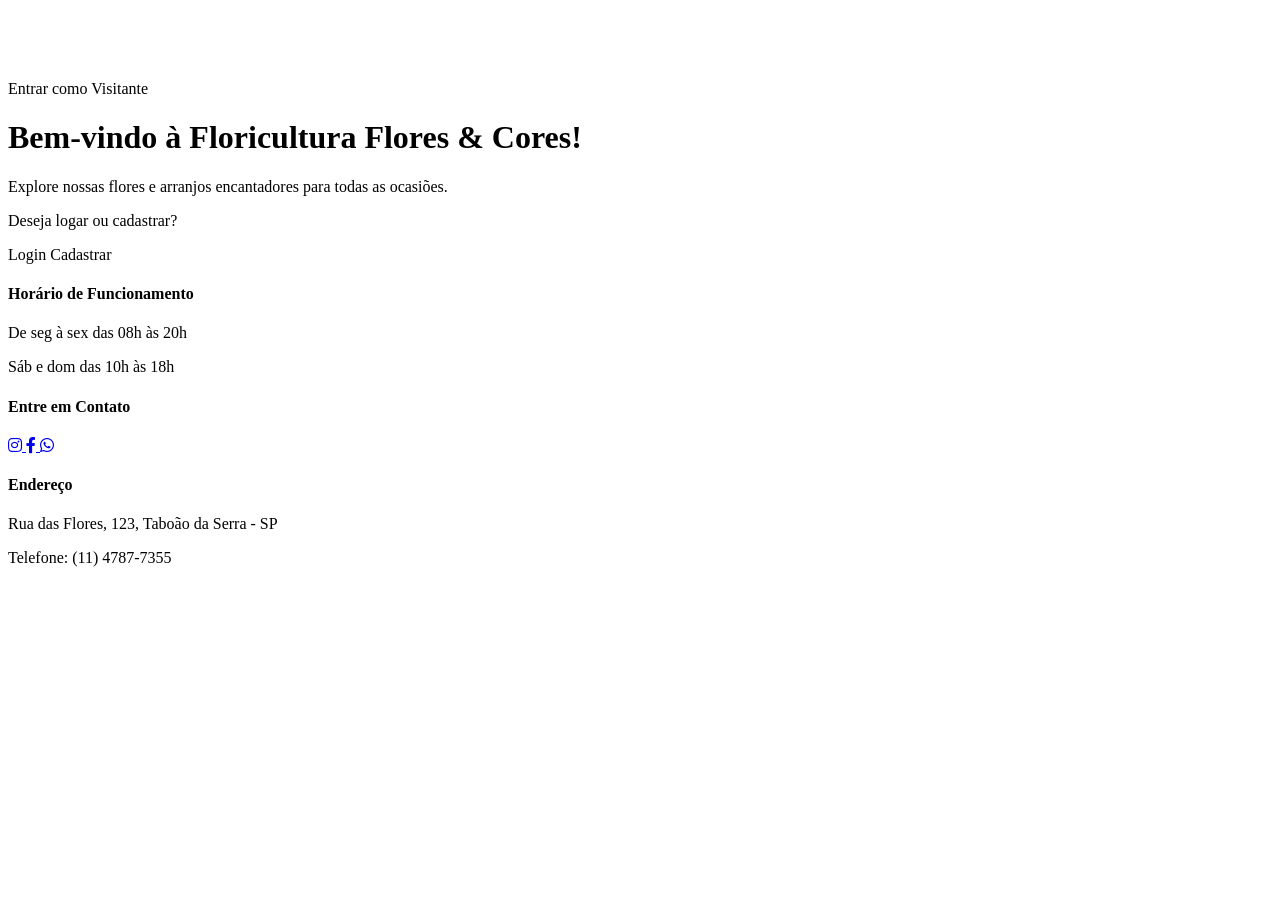
<file: src/main/resources/templates/index.html>
<!DOCTYPE html>
<html lang="pt-BR" xmlns:th="http://www.thymeleaf.org">
<head>
    <meta charset="UTF-8">
    <meta name="viewport" content="width=device-width, initial-scale=1.0">
    <title>Bem-vindo à Floricultura Flores & Cores</title>
    <link href="https://cdnjs.cloudflare.com/ajax/libs/font-awesome/5.15.4/css/all.min.css" rel="stylesheet">
    <link href="https://fonts.googleapis.com/css2?family=Poppins:wght@400;600&display=swap" rel="stylesheet">
    <link rel="stylesheet" th:href="@{estilo.css}">
</head>
<body>

<header>
    <h1><a th:href="@{/}" style="text-decoration: none; color: white;">Floricultura Flores & Cores</a></h1>
    <nav class="nav-login">
        <a th:href="@{/visitante}">Entrar como Visitante</a>
    </nav>
</header>

<div class="welcome-container">
    <h1>Bem-vindo à Floricultura Flores & Cores!</h1>
    <p>Explore nossas flores e arranjos encantadores para todas as ocasiões.</p>

    <div class="question-box">
        <p>Deseja logar ou cadastrar?</p>
        <a th:href="@{/login}">Login</a>
        <a th:href="@{/usuarios/novo}">Cadastrar</a>
    </div>
</div>

<footer>
    <div class="footer-container">
        <div class="footer-section">
            <h4>Horário de Funcionamento</h4>
            <p>De seg à sex das 08h às 20h</p>
            <p>Sáb e dom das 10h às 18h</p>
        </div>
        <div class="footer-section">
            <h4>Entre em Contato</h4>
            <a href="https://www.instagram.com" target="_blank" aria-label="Instagram">
                <i class="fab fa-instagram"></i>
            </a>
            <a href="https://www.facebook.com" target="_blank" aria-label="Facebook">
                <i class="fab fa-facebook-f"></i>
            </a>
            <a href="https://wa.me/559999999999" target="_blank" aria-label="WhatsApp">
                <i class="fab fa-whatsapp"></i>
            </a>
        </div>
        <div class="footer-section">
            <h4>Endereço</h4>
            <p>Rua das Flores, 123, Taboão da Serra - SP</p>
            <p>Telefone: (11) 4787-7355</p>
        </div>
    </div>
</footer>

</body>
</html>
</file>
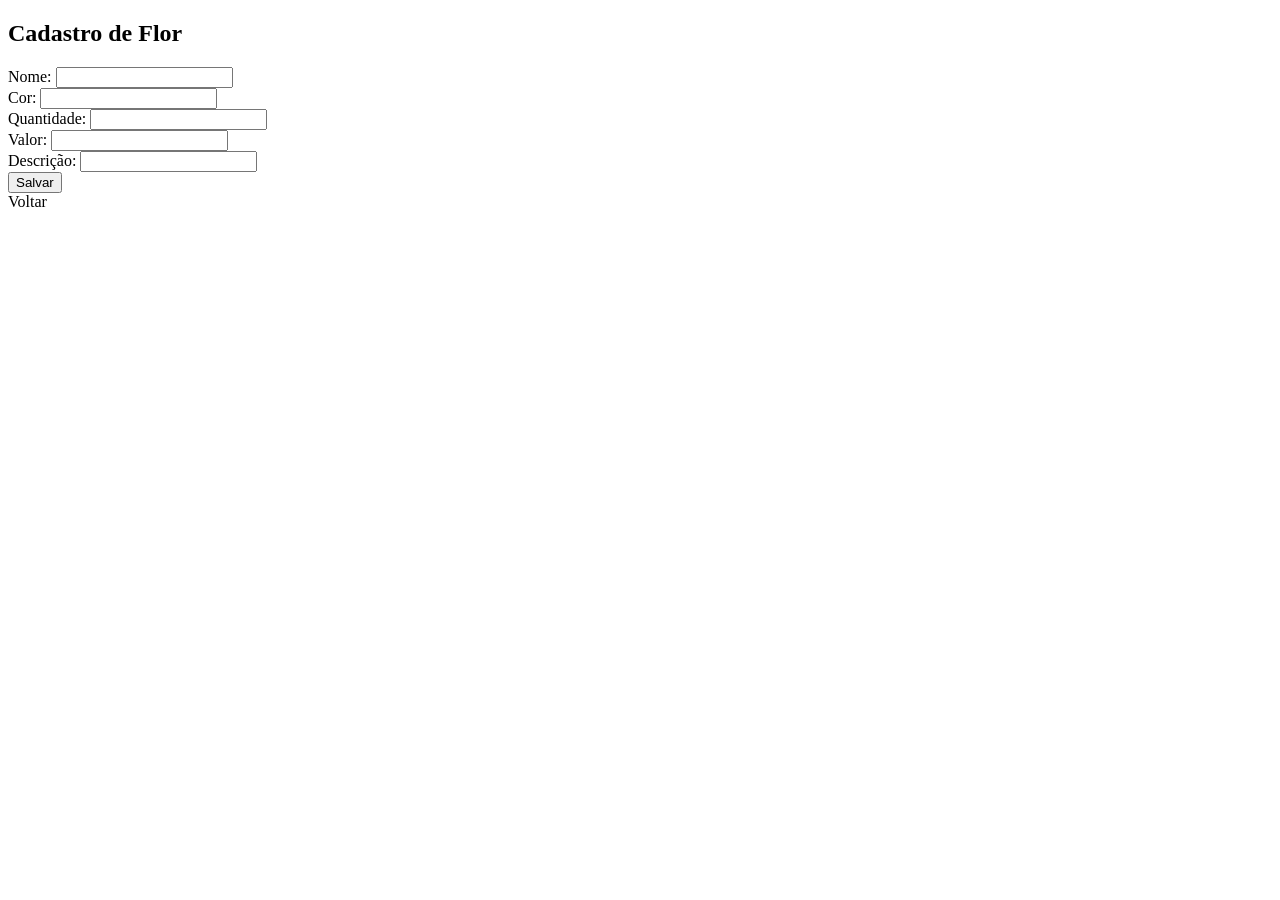
<file: src/main/resources/templates/flor-form.html>
<!DOCTYPE html>
<html xmlns:th="http://www.thymeleaf.org">
<head>
    <title>Cadastro de Flor</title>
</head>
<body>
<h2>Cadastro de Flor</h2>
<form th:action="@{/flores/salvar}" th:object="${flor}" method="post">
    <input type="hidden" th:field="*{id}" />
    Nome: <input th:field="*{nome}" /><br/>
    Cor: <input th:field="*{cor}" /><br/>
    Quantidade: <input th:field="*{quantidade}" type="number"/><br/>
    Valor: <input th:field="*{valor}" type="number" step="0.01"/><br/>
    Descrição: <input th:field="*{descricao}" /><br/>
    <button type="submit">Salvar</button>
</form>
<a th:href="@{/flores}">Voltar</a>
</body>
</html>
</file>
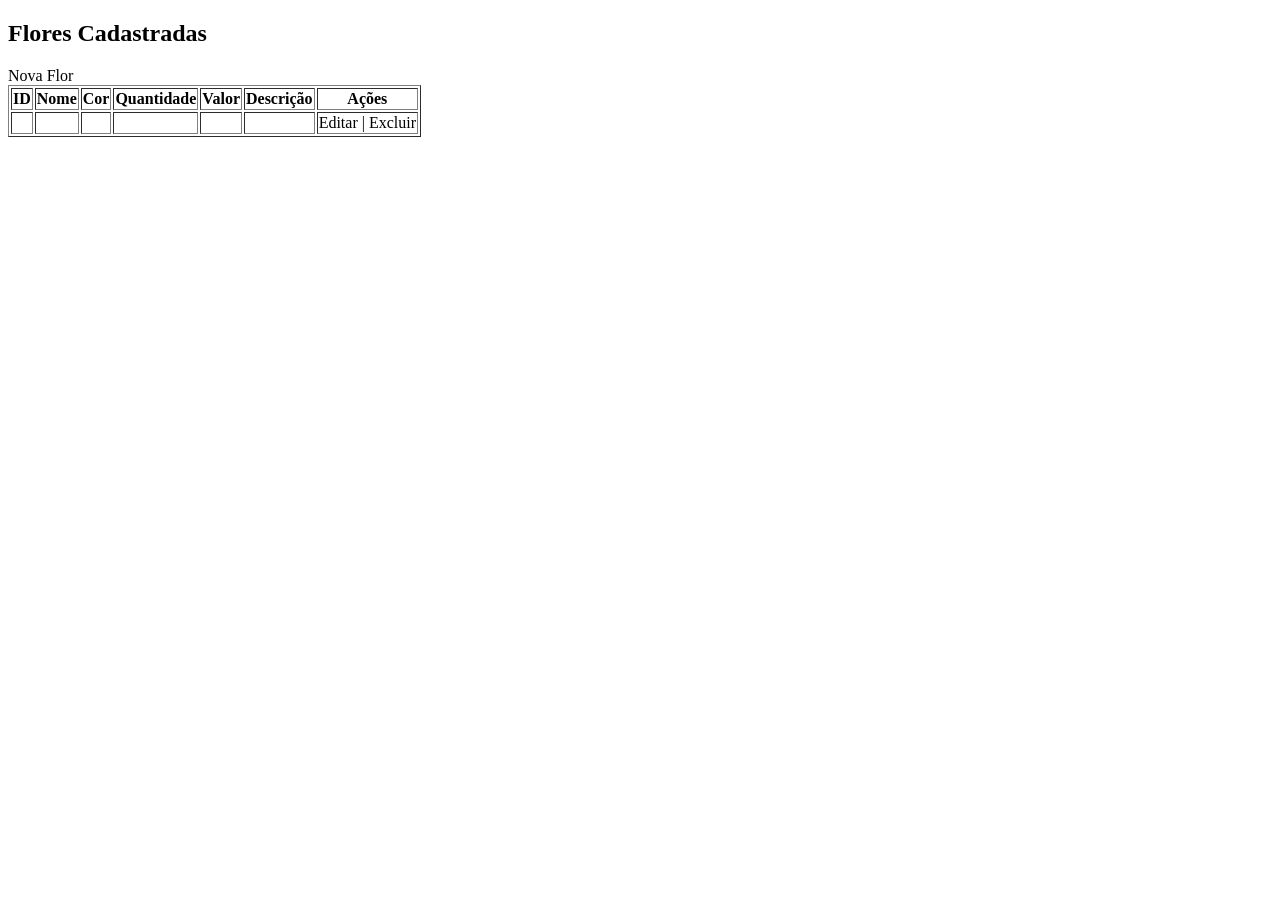
<file: src/main/resources/templates/flor-list.html>
<!DOCTYPE html>
<html xmlns:th="http://www.thymeleaf.org">
<head>
    <title>Flores</title>
</head>
<body>
<h2>Flores Cadastradas</h2>
<a th:href="@{/flores/novo}">Nova Flor</a>
<table border="1">
    <tr>
        <th>ID</th>
        <th>Nome</th>
        <th>Cor</th>
        <th>Quantidade</th>
        <th>Valor</th>
        <th>Descrição</th>
        <th>Ações</th>
    </tr>
    <tr th:each="flor : ${flores}">
        <td th:text="${flor.id}"></td>
        <td th:text="${flor.nome}"></td>
        <td th:text="${flor.cor}"></td>
        <td th:text="${flor.quantidade}"></td>
        <td th:text="${flor.valor}"></td>
        <td th:text="${flor.descricao}"></td>
        <td>
            <a th:href="@{'/flores/editar/' + ${flor.id}}">Editar</a> |
            <a th:href="@{'/flores/excluir/' + ${flor.id}}">Excluir</a>
        </td>
    </tr>
</table>
</body>
</html>
</file>
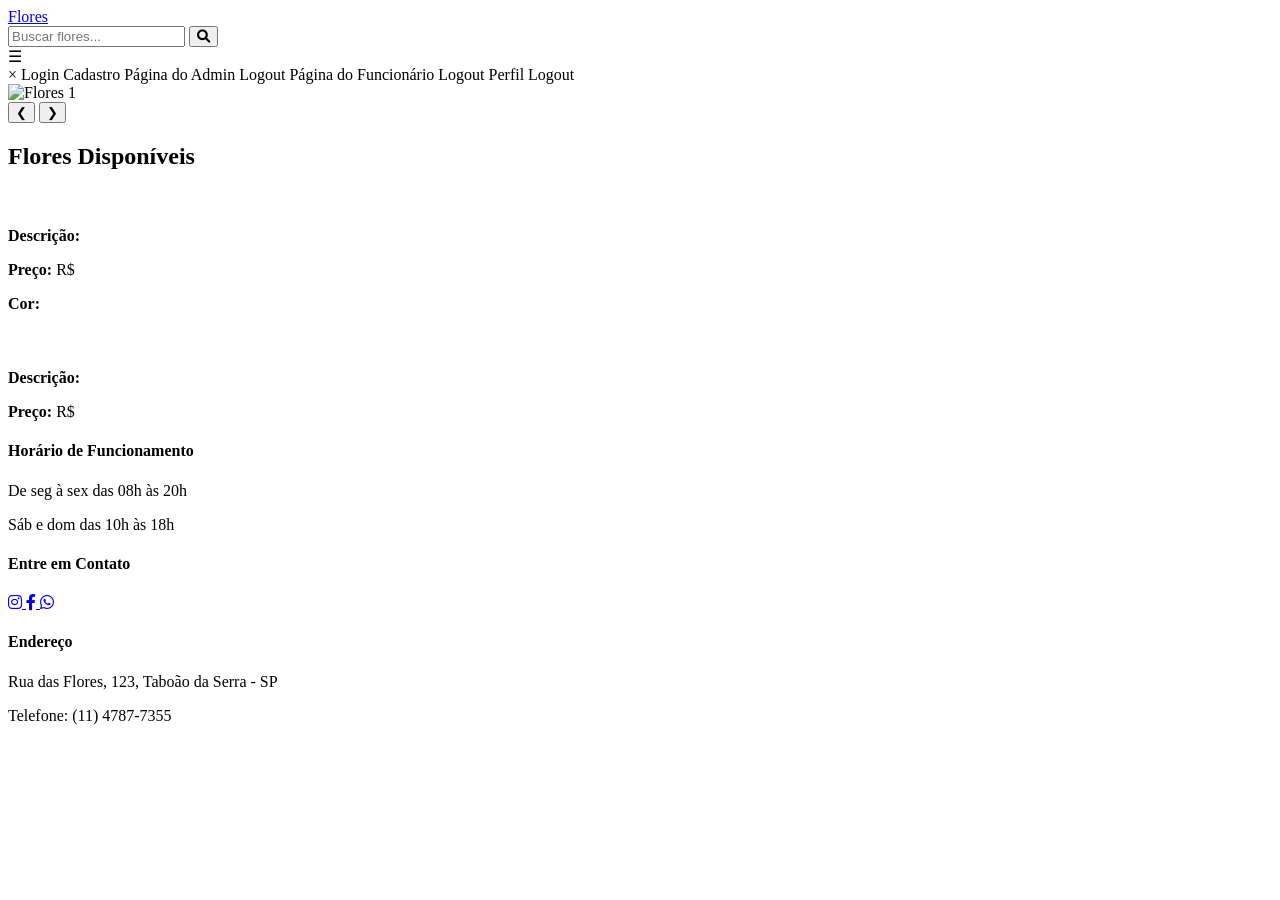
<file: src/main/resources/templates/inicio.html>
<!DOCTYPE html>
<html lang="pt-BR" xmlns:th="http://www.thymeleaf.org">
<head>
    <meta charset="UTF-8">
    <meta name="viewport" content="width=device-width, initial-scale=1.0">
    <title>Floricultura Flores & Cores</title>
    <link rel="stylesheet" href="https://cdnjs.cloudflare.com/ajax/libs/font-awesome/6.0.0-beta3/css/all.min.css">
    <link href="https://fonts.googleapis.com/css2?family=Poppins:wght@400;600&display=swap" rel="stylesheet">
    <link th:href="@{/estilo.css}" rel="stylesheet">

</head>
<body class="pagina-flores">

<header>
    <nav class="nav-central">
        <a href="#flores" class="link-flores">Flores</a>
        <th:block th:each="categoria : ${categorias}">
            <a th:href="'#' + ${categoria.nome}" th:text="${categoria.nome}"></a>
        </th:block>

        <form th:action="@{/buscarProdutos}" method="get" class="form-busca">
            <input type="text" name="q" placeholder="Buscar flores..." class="campo-busca">
            <button type="submit" class="btn-buscar2">
                <i class="fa fa-search"></i>
            </button>
        </form>

        <div class="menu-icon" id="menuIcon">&#9776;</div>
    </nav>
</header>

<!-- Menu Modal -->
<div id="menuModal" class="menu-modal">
    <div class="menu-content">
        <span id="closeMenu" class="close-menu">&times;</span>

        <th:block th:if="${usuario == null}">
            <a th:href="@{/login}">Login</a>
            <a th:href="@{/usuarios/novo}">Cadastro</a>
        </th:block>

        <th:block th:if="${usuario != null}">
            <th:block th:switch="${tipoUsuario}">
                <a th:case="'master'" th:href="@{/funcionario/listar}">Página do Admin</a>
                <a th:case="'master'" th:href="@{/logout}">Logout</a>

                <a th:case="'funcionario'" th:href="@{/paginaFuncionario}">Página do Funcionário</a>
                <a th:case="'funcionario'" th:href="@{/logout}">Logout</a>

                <a th:case="*"> <!-- outro caso: usuário comum -->
                    <a th:href="@{/perfil}">Perfil</a>
                    <a th:href="@{/logout}">Logout</a>
                </a>
            </th:block>
        </th:block>
    </div>
</div>

<div class="espacamento">
    <div class="carrossel2">
        <div class="imagens">
            <img th:src="@{/img/banner.png}" alt="Flores 1" style="display: block;">
            <img th:src="@{/img/img.png}" alt="Flores 2">
            <img th:src="@{/img/img_2.png}" alt="Flores 3">
        </div>
        <button class="botaoesq" id="prevBtn">&#10094;</button>
        <button class="botaodir" id="nextBtn">&#10095;</button>
    </div>
</div>

<section id="flores" class="flores-venda">
    <h2>Flores Disponíveis</h2>
    <br>
    <div class="grid-flores">
        <th:block th:each="flor : ${flores}">
            <div class="flor-card">
                <div class="flor-detalhes">
                    <h3 class="flor-titulo" th:text="${flor.nome}"></h3>
                    <p><strong>Descrição:</strong> <span th:text="${flor.descricao}"></span></p>
                    <p><strong>Preço:</strong> R$ <span th:text="${flor.valor}"></span></p>
                    <p><strong>Cor:</strong> <span th:text="${flor.cor}"></span></p>
                </div>
            </div>
        </th:block>
    </div>
</section>

<th:block th:each="categoria : ${categorias}">
    <section th:id="${categoria.nome}" class="flores-venda">
        <h2 th:text="${categoria.nome} + ' Disponíveis'"></h2>
        <br>
        <div class="grid-flores">
            <th:block th:each="produto : ${produtosPorCategoria[categoria.id]}">
                <div class="flor-card">
                    <div class="flor-detalhes">
                        <h3 class="flor-titulo" th:text="${produto.nome}"></h3>
                        <p><strong>Descrição:</strong> <span th:text="${produto.descricao}"></span></p>
                        <p><strong>Preço:</strong> R$ <span th:text="${produto.valor}"></span></p>
                    </div>
                </div>
            </th:block>
        </div>
    </section>
</th:block>

<footer>
    <div class="footer-container">

        <div class="footer-section">
            <h4>Horário de Funcionamento</h4>
            <p>De seg à sex das 08h às 20h</p>
            <p>Sáb e dom das 10h às 18h</p>
        </div>
        <div class="footer-section">
            <h4>Entre em Contato</h4>
            <a href="https://www.instagram.com" target="_blank" aria-label="Instagram">
                <i class="fab fa-instagram"></i>
            </a>
            <a href="https://www.facebook.com" target="_blank" aria-label="Facebook">
                <i class="fab fa-facebook-f"></i>
            </a>
            <a href="https://wa.me/559999999999" target="_blank" aria-label="WhatsApp">
                <i class="fab fa-whatsapp"></i>
            </a>
        </div>
        <div class="footer-section">
            <h4>Endereço</h4>
            <p>Rua das Flores, 123, Taboão da Serra - SP</p>
            <p>Telefone: (11) 4787-7355</p>
        </div>
    </div>
</footer>

<script>
    // Carrossel
    let index = 0;
    const imagens = document.querySelectorAll('.imagens img');

    function showImage() {
        imagens.forEach((img, i) => {
            img.style.display = (i === index) ? 'block' : 'none';
        });
    }

    document.getElementById('nextBtn').addEventListener('click', () => {
        index = (index + 1) % imagens.length;
        showImage();
    });

    document.getElementById('prevBtn').addEventListener('click', () => {
        index = (index - 1 + imagens.length) % imagens.length;
        showImage();
    });

    setInterval(() => {
        index = (index + 1) % imagens.length;
        showImage();
    }, 6000);

    showImage();

    // Modal do Menu
    const menuIcon = document.getElementById('menuIcon');
    const menuModal = document.getElementById('menuModal');
    const closeMenu = document.getElementById('closeMenu');

    menuIcon.onclick = () => { menuModal.style.display = "block"; }
    closeMenu.onclick = () => { menuModal.style.display = "none"; }
    window.onclick = (event) => {
        if (event.target === menuModal) menuModal.style.display = "none";
    }
</script>

</body>
</html>
</file>
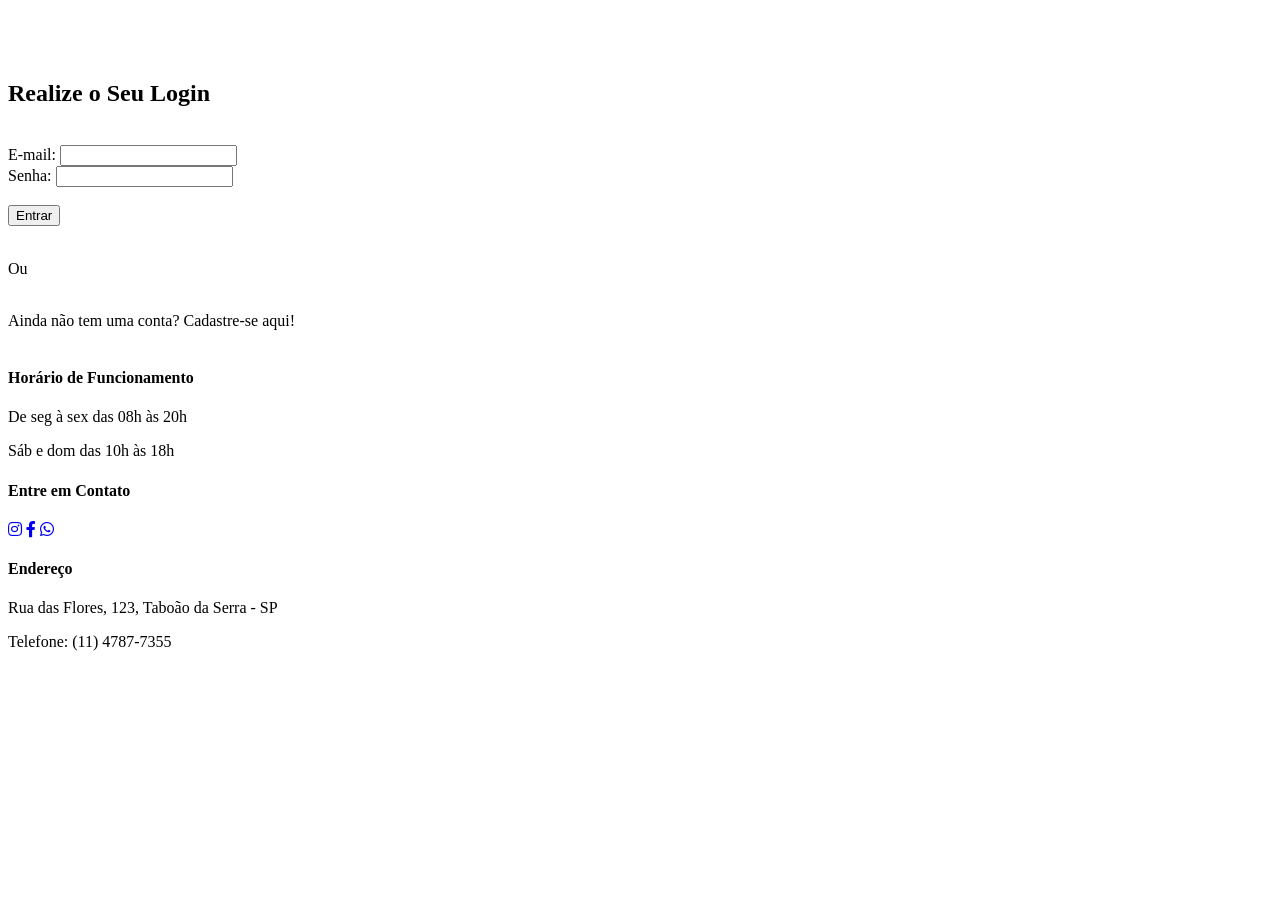
<file: src/main/resources/templates/login.html>
<!DOCTYPE html>
<html lang="pt-BR" xmlns:th="http://www.thymeleaf.org">
<head>
    <meta charset="UTF-8">
    <meta name="viewport" content="width=device-width, initial-scale=1.0">
    <title>Login - Floricultura Flores & Cores</title>
    <link href="https://fonts.googleapis.com/css2?family=Poppins:wght@400;600&display=swap" rel="stylesheet">
    <link href="https://cdnjs.cloudflare.com/ajax/libs/font-awesome/5.15.4/css/all.min.css" rel="stylesheet">
    <link rel="stylesheet" th:href="@{/estilo.css}">
    <style>
        .modal-sucesso {
            display: none;
            position: fixed;
            z-index: 999;
            left: 0; top: 0;
            width: 100%; height: 100%;
            background-color: rgba(0, 0, 0, 0.4);
            justify-content: center;
            align-items: center;
            font-family: 'Poppins', sans-serif;
        }

        .modal-conteudo {
            background-color: #fff;
            padding: 30px;
            border-radius: 12px;
            text-align: center;
            box-shadow: 0 4px 10px rgba(0,0,0,0.3);
            max-width: 350px;
        }

        .modal-conteudo h2 {
            color: #4CAF50;
            margin-bottom: 15px;
        }

        .modal-conteudo button {
            background-color: #4CAF50;
            border: none;
            color: white;
            padding: 10px 20px;
            border-radius: 8px;
            cursor: pointer;
            font-weight: 600;
        }

        .modal-conteudo button:hover {
            background-color: #45a049;
        }
    </style>
</head>
<body>

<header>
    <h1><a th:href="@{/}" style="text-decoration: none; color: white;">Floricultura Flores & Cores</a></h1>
</header>

<div class="container-login">
    <h2>Realize o Seu Login</h2>
    <br>
    <form th:action="@{/login}" method="POST">
        <div class="campo">
            <label for="email">E-mail:</label>
            <input type="email" id="email" name="email" required>
        </div>
        <div class="campo">
            <label for="senha">Senha:</label>
            <input type="password" id="senha" name="senha" required>
        </div>
        <br>
        <button type="submit">Entrar</button>
    </form>
    <br>
    <p>Ou</p>
    <br>
    <label><a th:href="@{/usuarios/novo}" class="link">Ainda não tem uma conta? Cadastre-se aqui!</a></label>
    <br><br>
    <p style="color: red;" th:if="${erro}" th:text="${erro}"></p>
</div>

<div class="modal-sucesso" id="modalSucesso" th:if="${sucesso}">
    <div class="modal-conteudo">
        <h2>Cadastrado com sucesso!</h2>
        <button onclick="window.location.href='/login'">OK</button>
    </div>
</div>

<script th:inline="javascript">
    /*<![CDATA[*/
        const sucesso = /*[[${sucesso}]]*/ false;
        if(sucesso){
            document.getElementById("modalSucesso").style.display = "flex";
        }
    /*]]>*/
</script>

<footer>
    <div class="footer-container">
        <div class="footer-section">
            <h4>Horário de Funcionamento</h4>
            <p>De seg à sex das 08h às 20h</p>
            <p>Sáb e dom das 10h às 18h</p>
        </div>
        <div class="footer-section">
            <h4>Entre em Contato</h4>
            <a href="https://www.instagram.com" target="_blank" aria-label="Instagram"><i class="fab fa-instagram"></i></a>
            <a href="https://www.facebook.com" target="_blank" aria-label="Facebook"><i class="fab fa-facebook-f"></i></a>
            <a href="https://wa.me/559999999999" target="_blank" aria-label="WhatsApp"><i class="fab fa-whatsapp"></i></a>
        </div>
        <div class="footer-section">
            <h4>Endereço</h4>
            <p>Rua das Flores, 123, Taboão da Serra - SP</p>
            <p>Telefone: (11) 4787-7355</p>
        </div>
    </div>
</footer>

</body>
</html>
</file>
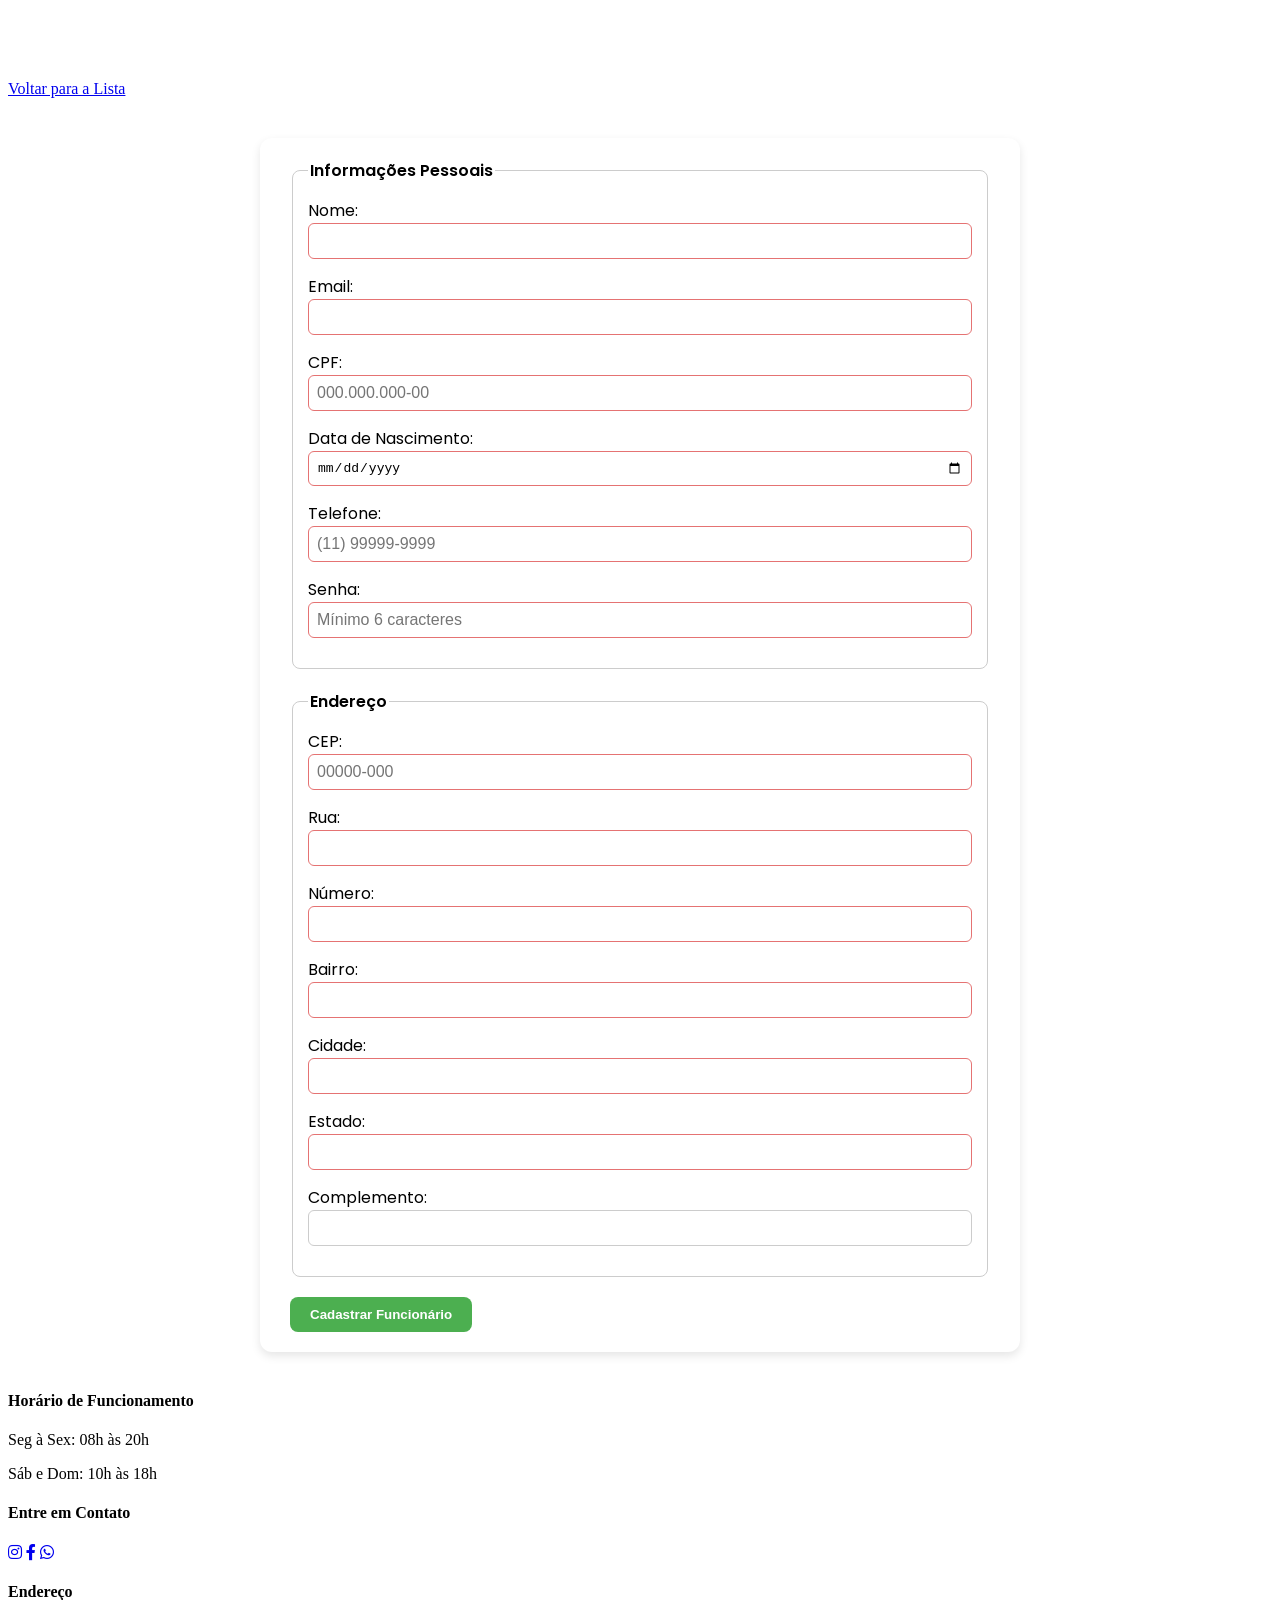
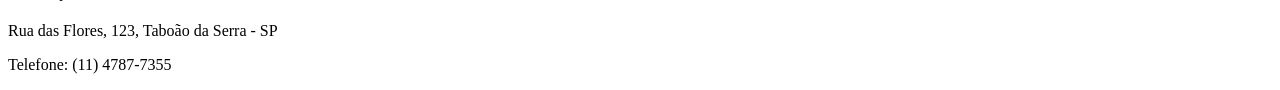
<file: src/main/resources/templates/admin/cadastrarFuncionario.html>
<!DOCTYPE html>
<html lang="pt-BR" xmlns:th="http://www.thymeleaf.org">
<head>
    <meta charset="UTF-8">
    <meta name="viewport" content="width=device-width, initial-scale=1.0">
    <title>Cadastro de Funcionário</title>
    <link href="https://cdnjs.cloudflare.com/ajax/libs/font-awesome/5.15.4/css/all.min.css" rel="stylesheet">
    <link href="https://fonts.googleapis.com/css2?family=Poppins:wght@400;600&display=swap" rel="stylesheet">
    <link rel="stylesheet" th:href="@{/estilo.css}">

    <style>
        /* Container centralizado */
        .container-cadastro {
            max-width: 700px;
            margin: 40px auto;
            padding: 20px 30px;
            background-color: #fff;
            border-radius: 12px;
            box-shadow: 0 4px 10px rgba(0,0,0,0.1);
            font-family: 'Poppins', sans-serif;
        }

        fieldset {
            border: 1px solid #ccc;
            border-radius: 8px;
            margin-bottom: 20px;
            padding: 15px;
        }

        legend {
            font-weight: 600;
        }

        .campo {
            margin-bottom: 15px;
            display: flex;
            flex-direction: column;
        }

        .campo input {
            padding: 8px;
            border-radius: 6px;
            border: 1px solid #ccc;
            font-size: 1em;
        }

        .campo input:invalid {
            border-color: #e57373;
        }

        .campo small {
            font-size: 0.9em;
        }

        button[type="submit"] {
            padding: 10px 20px;
            border: none;
            border-radius: 8px;
            background-color: #4CAF50;
            color: white;
            font-weight: 600;
            cursor: pointer;
        }

        button[type="submit"]:hover {
            background-color: #45a049;
        }

        /* Modal de sucesso */
        .modal-sucesso {
            display: none;
            position: fixed; z-index: 999;
            left: 0; top: 0;
            width: 100%; height: 100%;
            background-color: rgba(0,0,0,0.4);
            justify-content: center;
            align-items: center;
        }

        .modal-conteudo {
            background-color: #fff;
            padding: 30px;
            border-radius: 12px;
            text-align: center;
            box-shadow: 0 4px 10px rgba(0,0,0,0.3);
            max-width: 350px;
        }

        .modal-conteudo h2 { color: #4CAF50; margin-bottom: 15px; }
        .modal-conteudo button { background-color: #4CAF50; border: none; color: white; padding: 10px 20px; border-radius: 8px; cursor: pointer; font-weight: 600;}
        .modal-conteudo button:hover { background-color: #45a049; }
    </style>

    <script>
        function apenasNumeros(str) { return str.replace(/\D/g,''); }

        function aplicarMascaraCPF(input){
            let valor = apenasNumeros(input.value).slice(0,11);
            input.value = valor.replace(/(\d{3})(\d)/,"$1.$2").replace(/(\d{3})(\d)/,"$1.$2").replace(/(\d{3})(\d{1,2})$/,"$1-$2");
            document.getElementById("feedback-cpf").style.display = valor.length===11?"none":"block";
        }

        function aplicarMascaraTelefone(input){
            let valor = apenasNumeros(input.value).slice(0,11);
            if(valor.length>2){ input.value = `(${valor.slice(0,2)}) ${valor.slice(2,7)}-${valor.slice(7,11)}`; }
            else { input.value = valor; }
            document.getElementById("feedback-telefone").style.display = valor.length>=10?"none":"block";
        }

        function aplicarMascaraCEP(input){
            let valor = apenasNumeros(input.value).slice(0,8);
            input.value = valor.replace(/(\d{5})(\d)/,"$1-$2");
            document.getElementById("feedback-cep").style.display = valor.length===8?"none":"block";
        }

        function prepararEnvio(){
            const cpf = apenasNumeros(document.getElementById("cpf").value);
            const tel = apenasNumeros(document.getElementById("telefone").value);
            const cep = apenasNumeros(document.getElementById("cep").value);

            if(cpf.length!==11 || tel.length<10 || cep.length!==8){
                alert("Corrija os campos inválidos antes de enviar.");
                return false;
            }

            document.getElementById("cpf").value = cpf;
            document.getElementById("telefone").value = tel;
            document.getElementById("cep").value = cep;

            return true;
        }

        function mostrarModalSucesso() {
            const modal = document.getElementById("modalSucesso");
            if(modal) modal.style.display = "flex";
        }
    </script>
</head>

<body>
<header>
    <h1><a th:href="@{/}" style="text-decoration: none; color: white;">Floricultura Flores & Cores</a></h1>
    <nav class="nav-central"><a href="/funcionarios" th:href="@{/funcionarios}">Voltar para a Lista</a></nav>
</header>

<main>
    <div class="container-cadastro">
        <form th:object="${funcionario}" th:action="@{/funcionarios/salvar}" method="post" onsubmit="return prepararEnvio()">
            <fieldset>
                <legend>Informações Pessoais</legend>
                <div class="campo">
                    <label>Nome:</label>
                    <input type="text" th:field="*{nome}" required>
                </div>
                <div class="campo">
                    <label>Email:</label>
                    <input type="email" th:field="*{email}" required>
                </div>
                <div class="campo">
                    <label>CPF:</label>
                    <input type="text" id="cpf" th:field="*{cpf}" placeholder="000.000.000-00" oninput="aplicarMascaraCPF(this)" required>
                    <small id="feedback-cpf" style="display:none;color:#e57373;">CPF inválido (11 dígitos)</small>
                </div>
                <div class="campo">
                    <label>Data de Nascimento:</label>
                    <input type="date" th:field="*{dataNascimento}" required>
                </div>
                <div class="campo">
                    <label>Telefone:</label>
                    <input type="text" id="telefone" th:field="*{telefone}" placeholder="(11) 99999-9999" oninput="aplicarMascaraTelefone(this)" required>
                    <small id="feedback-telefone" style="display:none;color:#e57373;">Telefone inválido</small>
                </div>
                <div class="campo">
                    <label>Senha:</label>
                    <input type="password" th:field="*{senha}" placeholder="Mínimo 6 caracteres" minlength="6" required>
                </div>
            </fieldset>

            <fieldset>
                <legend>Endereço</legend>
                <div class="campo">
                    <label>CEP:</label>
                    <input type="text" id="cep" th:field="*{cep}" placeholder="00000-000" oninput="aplicarMascaraCEP(this)" required>
                    <small id="feedback-cep" style="display:none;color:#e57373;">CEP inválido (8 dígitos)</small>
                </div>
                <div class="campo"><label>Rua:</label><input type="text" th:field="*{rua}" required></div>
                <div class="campo"><label>Número:</label><input type="text" th:field="*{numero}" required></div>
                <div class="campo"><label>Bairro:</label><input type="text" th:field="*{bairro}" required></div>
                <div class="campo"><label>Cidade:</label><input type="text" th:field="*{cidade}" required></div>
                <div class="campo"><label>Estado:</label><input type="text" th:field="*{estado}" required></div>
                <div class="campo"><label>Complemento:</label><input type="text" th:field="*{complemento}"></div>
            </fieldset>

            <button type="submit">Cadastrar Funcionário</button>
        </form>
    </div>
</main>

<div class="modal-sucesso" id="modalSucesso" th:if="${sucesso}">
    <div class="modal-conteudo">
        <h2>Cadastrado com sucesso!</h2>
        <button onclick="window.location.href='/funcionarios/novo'">OK</button>
    </div>
</div>

<script th:inline="javascript">
    /*<![CDATA[*/
    if(/*[[${sucesso}]]*/ false){
        mostrarModalSucesso();
    }
    /*]]>*/
</script>
</body>

<footer>
    <div class="footer-container">
        <div class="footer-section">
            <h4>Horário de Funcionamento</h4>
            <p>Seg à Sex: 08h às 20h</p>
            <p>Sáb e Dom: 10h às 18h</p>
        </div>
        <div class="footer-section">
            <h4>Entre em Contato</h4>
            <a href="https://www.instagram.com" target="_blank"><i class="fab fa-instagram"></i></a>
            <a href="https://www.facebook.com" target="_blank"><i class="fab fa-facebook-f"></i></a>
            <a href="https://wa.me/559999999999" target="_blank"><i class="fab fa-whatsapp"></i></a>
        </div>
        <div class="footer-section">
            <h4>Endereço</h4>
            <p>Rua das Flores, 123, Taboão da Serra - SP</p>
            <p>Telefone: (11) 4787-7355</p>
        </div>
    </div>
</footer>
</html>
</file>
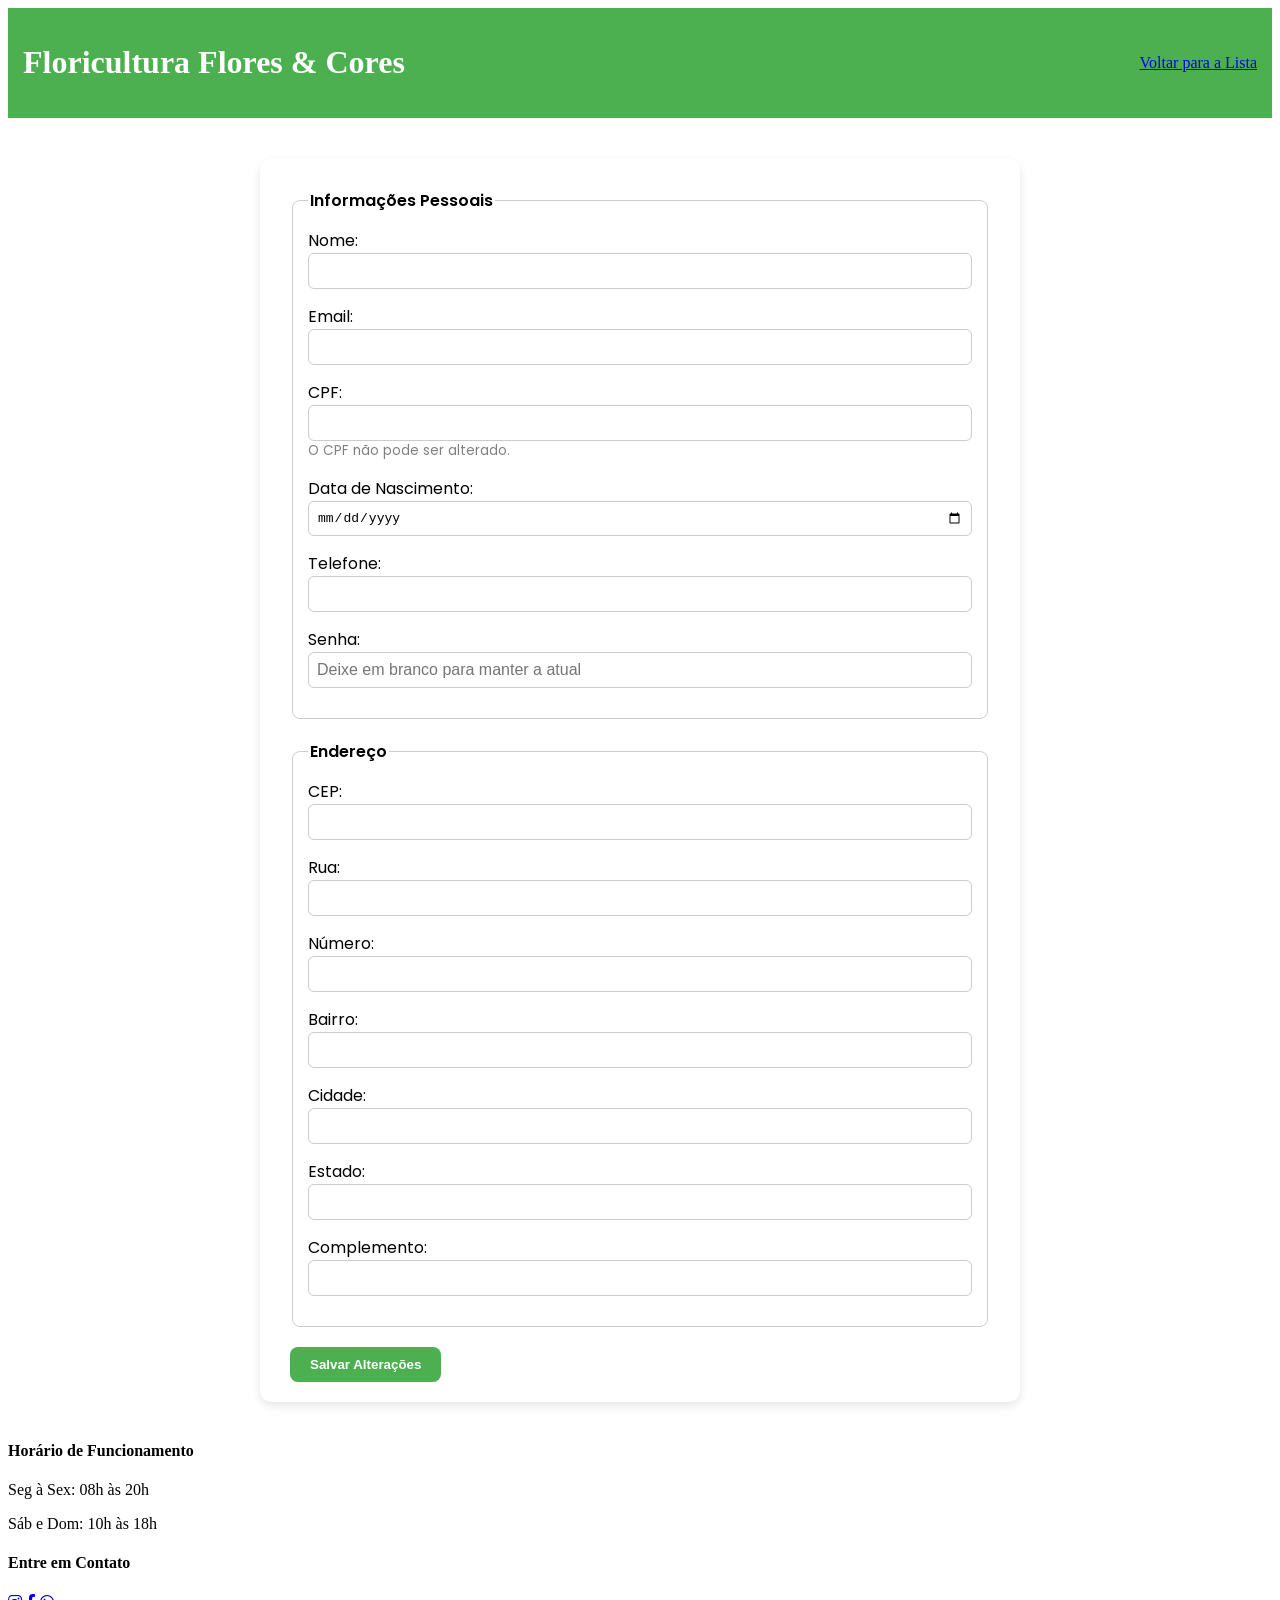
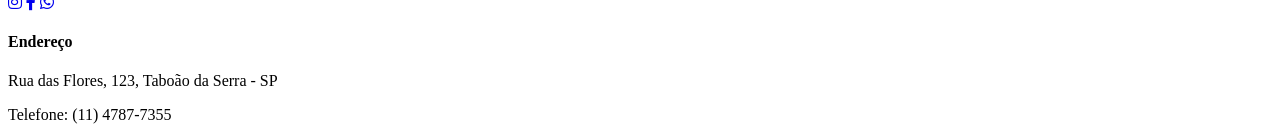
<file: src/main/resources/templates/admin/editarFuncionario.html>
<!DOCTYPE html>
<html lang="pt-BR" xmlns:th="http://www.thymeleaf.org">
<head>
    <meta charset="UTF-8">
    <meta name="viewport" content="width=device-width, initial-scale=1.0">
    <title>Editar Funcionário</title>
    <link href="https://cdnjs.cloudflare.com/ajax/libs/font-awesome/5.15.4/css/all.min.css" rel="stylesheet">
    <link href="https://fonts.googleapis.com/css2?family=Poppins:wght@400;600&display=swap" rel="stylesheet">
    <link rel="stylesheet" th:href="@{/estilo.css}">

    <style>
        .container-cadastro {
            max-width: 700px;
            margin: 40px auto;
            padding: 20px 30px;
            background-color: #fff;
            border-radius: 12px;
            box-shadow: 0 4px 10px rgba(0,0,0,0.1);
            font-family: 'Poppins', sans-serif;
        }

        fieldset {
            border: 1px solid #ccc;
            border-radius: 8px;
            margin-bottom: 20px;
            padding: 15px;
        }

        legend { font-weight: 600; }

        .campo { margin-bottom: 15px; display: flex; flex-direction: column; }

        .campo input {
            padding: 8px;
            border-radius: 6px;
            border: 1px solid #ccc;
            font-size: 1em;
        }

        button[type="submit"] {
            padding: 10px 20px;
            border: none;
            border-radius: 8px;
            background-color: #4CAF50;
            color: white;
            font-weight: 600;
            cursor: pointer;
        }

        button[type="submit"]:hover { background-color: #45a049; }

        .mensagem-erro {
            color: #e57373;
            font-size: 0.9em;
            text-align: center;
            margin-bottom: 10px;
        }

        header {
            background-color: #4CAF50;
            padding: 15px;
            color: white;
            display: flex;
            justify-content: space-between;
            align-items: center;
        }

        header h1 a { text-decoration: none; color: white; }
    </style>

    <script>
        function apenasNumeros(str){ return str.replace(/\D/g,''); }

        function aplicarMascaraCPF(input){
            let valor = apenasNumeros(input.value).slice(0,11);
            input.value = valor.replace(/(\d{3})(\d)/,"$1.$2")
                              .replace(/(\d{3})(\d)/,"$1.$2")
                              .replace(/(\d{3})(\d{1,2})$/,"$1-$2");
        }

        function aplicarMascaraTelefone(input){
            let valor = apenasNumeros(input.value).slice(0,11);
            if(valor.length>2){
                input.value = `(${valor.slice(0,2)}) ${valor.slice(2,7)}-${valor.slice(7,11)}`;
            } else input.value = valor;
        }

        function aplicarMascaraCEP(input){
            let valor = apenasNumeros(input.value).slice(0,8);
            input.value = valor.replace(/(\d{5})(\d)/,"$1-$2");
        }

        function prepararEnvio(){
            document.getElementById("cpf").value = apenasNumeros(document.getElementById("cpf").value);
            document.getElementById("telefone").value = apenasNumeros(document.getElementById("telefone").value);
            document.getElementById("cep").value = apenasNumeros(document.getElementById("cep").value);
            return true;
        }
    </script>
</head>

<body>
<header>
    <h1><a th:href="@{/}" style="text-decoration: none; color: white;">Floricultura Flores & Cores</a></h1>
    <nav class="nav-central">
        <a href="/funcionarios" th:href="@{/funcionarios}">Voltar para a Lista</a>
    </nav>
</header>

<main>
    <div class="container-cadastro">
        <div th:if="${erro}" class="mensagem-erro" th:text="${erro}"></div>

        <form th:object="${funcionario}" th:action="@{/funcionarios/atualizar}" method="post" onsubmit="return prepararEnvio()">
            <input type="hidden" th:field="*{id}">

            <fieldset>
                <legend>Informações Pessoais</legend>
                <div class="campo">
                    <label>Nome:</label>
                    <input type="text" th:field="*{nome}" required>
                </div>

                <div class="campo">
                    <label>Email:</label>
                    <input type="email" th:field="*{email}" required>
                </div>

                <div class="campo">
                    <label>CPF:</label>
                    <input type="text" id="cpf" th:field="*{cpf}" readonly>
                    <small style="color:gray;">O CPF não pode ser alterado.</small>
                </div>

                <div class="campo">
                    <label>Data de Nascimento:</label>
                    <input type="date" th:field="*{dataNascimento}" required>
                </div>

                <div class="campo">
                    <label>Telefone:</label>
                    <input type="text" id="telefone" th:field="*{telefone}" oninput="aplicarMascaraTelefone(this)" required>
                </div>

                <div class="campo">
                    <label>Senha:</label>
                    <input type="password" th:field="*{senha}" placeholder="Deixe em branco para manter a atual">
                </div>
            </fieldset>

            <fieldset>
                <legend>Endereço</legend>
                <div class="campo">
                    <label>CEP:</label>
                    <input type="text" id="cep" th:field="*{cep}" oninput="aplicarMascaraCEP(this)" required>
                </div>
                <div class="campo"><label>Rua:</label><input type="text" th:field="*{rua}" required></div>
                <div class="campo"><label>Número:</label><input type="text" th:field="*{numero}" required></div>
                <div class="campo"><label>Bairro:</label><input type="text" th:field="*{bairro}" required></div>
                <div class="campo"><label>Cidade:</label><input type="text" th:field="*{cidade}" required></div>
                <div class="campo"><label>Estado:</label><input type="text" th:field="*{estado}" required></div>
                <div class="campo"><label>Complemento:</label><input type="text" th:field="*{complemento}"></div>
            </fieldset>

            <button type="submit">Salvar Alterações</button>
        </form>
    </div>
</main>

<footer>
    <div class="footer-container">
        <div class="footer-section">
            <h4>Horário de Funcionamento</h4>
            <p>Seg à Sex: 08h às 20h</p>
            <p>Sáb e Dom: 10h às 18h</p>
        </div>
        <div class="footer-section">
            <h4>Entre em Contato</h4>
            <a href="https://www.instagram.com" target="_blank"><i class="fab fa-instagram"></i></a>
            <a href="https://www.facebook.com" target="_blank"><i class="fab fa-facebook-f"></i></a>
            <a href="https://wa.me/559999999999" target="_blank"><i class="fab fa-whatsapp"></i></a>
        </div>
        <div class="footer-section">
            <h4>Endereço</h4>
            <p>Rua das Flores, 123, Taboão da Serra - SP</p>
            <p>Telefone: (11) 4787-7355</p>
        </div>
    </div>
</footer>
</body>
</html>
</file>
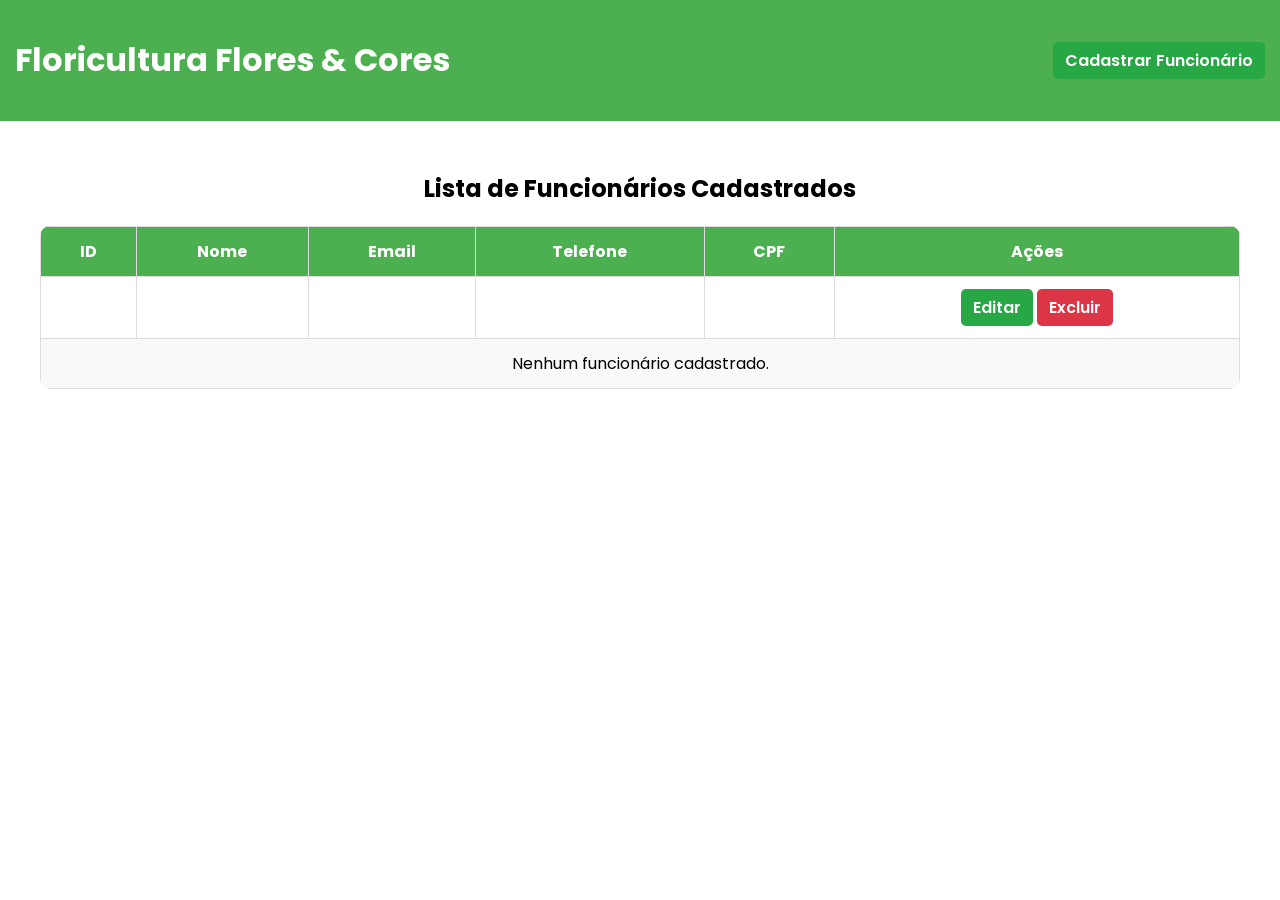
<file: src/main/resources/templates/admin/paginaAdmin.html>
<!DOCTYPE html>
<html lang="pt-BR" xmlns:th="http://www.thymeleaf.org">
<head>
    <meta charset="UTF-8">
    <meta name="viewport" content="width=device-width, initial-scale=1.0">
    <title>Lista de Funcionários - Floricultura Flores & Cores</title>
    <link href="https://fonts.googleapis.com/css2?family=Poppins:wght@400;600&display=swap" rel="stylesheet">
    <link href="https://cdnjs.cloudflare.com/ajax/libs/font-awesome/5.15.4/css/all.min.css" rel="stylesheet">
    <link rel="stylesheet" th:href="@{/estilo.css}">
    <style>
        body { font-family: 'Poppins', sans-serif; margin: 0; padding: 0; }
        .container { max-width: 1200px; margin: 20px auto; padding: 10px; }
        h2 { text-align: center; margin-bottom: 20px; }

        table {
            width: 100%;
            border-collapse: collapse;
            border-radius: 10px;
            overflow: hidden;
        }

        th, td {
            border: 1px solid #ddd;
            padding: 12px;
            text-align: center;
        }

        th {
            background-color: #4CAF50;
            color: white;
        }

        tr:nth-child(even) { background-color: #f9f9f9; }

        .btn-acao {
            padding: 6px 12px;
            border-radius: 5px;
            text-decoration: none;
            color: white;
            font-weight: 600;
            transition: 0.3s;
            display: inline-block;
        }

        .btn-info { background-color: #17a2b8; }
        .btn-info:hover { background-color: #138496; }

        .btn-editar { background-color: #28a745; }
        .btn-editar:hover { background-color: #218838; }

        .btn-excluir { background-color: #dc3545; }
        .btn-excluir:hover { background-color: #c82333; }

        header {
            background-color: #4CAF50;
            padding: 15px;
            color: white;
            display: flex;
            justify-content: space-between;
            align-items: center;
        }

        header h1 a {
            color: white;
            text-decoration: none;
        }

        .nav-central a {
            margin-left: 15px;
            color: white;
            text-decoration: none;
            font-weight: 600;
        }

        footer {
            margin-top: 40px;
            background-color: #4CAF50;
            color: white;
            text-align: center;
            padding: 20px 10px;
        }

        .footer-container {
            display: flex;
            justify-content: space-around;
            flex-wrap: wrap;
        }

        .footer-section {
            margin: 10px;
        }

        .footer-section a {
            color: white;
            margin: 0 5px;
            font-size: 18px;
        }

    </style>
</head>
<body>

<header>
    <h1><a th:href="@{/inicio}">Floricultura Flores & Cores</a></h1>
    <nav class="nav-central">
        <a th:href="@{/funcionarios/novo}" class="btn-acao btn-editar">Cadastrar Funcionário</a>
    </nav>
</header>

<div class="container">
    <h2>Lista de Funcionários Cadastrados</h2>

    <table>
        <thead>
        <tr>
            <th>ID</th>
            <th>Nome</th>
            <th>Email</th>
            <th>Telefone</th>
            <th>CPF</th>
            <th>Ações</th>
        </tr>
        </thead>
        <tbody>
        <!-- Se houver funcionários, exibe -->
        <tr th:each="funcionario : ${funcionarios}">
            <td th:text="${funcionario.id}"></td>
            <td th:text="${funcionario.nome}"></td>
            <td th:text="${funcionario.email}"></td>
            <td th:text="${funcionario.telefone}"></td>
            <td th:text="${funcionario.cpf}"></td>
            <td>
                <a th:href="@{/funcionarios/editar/{id}(id=${funcionario.id})}" class="btn-acao btn-editar">Editar</a>
                <a th:href="@{/funcionarios/excluir/{id}(id=${funcionario.id})}"
                   class="btn-acao btn-excluir"
                   onclick="return confirm('Tem certeza que deseja excluir este funcionário?');">
                    Excluir
                </a>
            </td>
        </tr>

        <!-- Se a lista estiver vazia -->
        <tr th:if="${#lists.isEmpty(funcionarios)}">
            <td colspan="6">Nenhum funcionário cadastrado.</td>
        </tr>
        </tbody>
    </table>
</div>


</body>
</html>
</file>
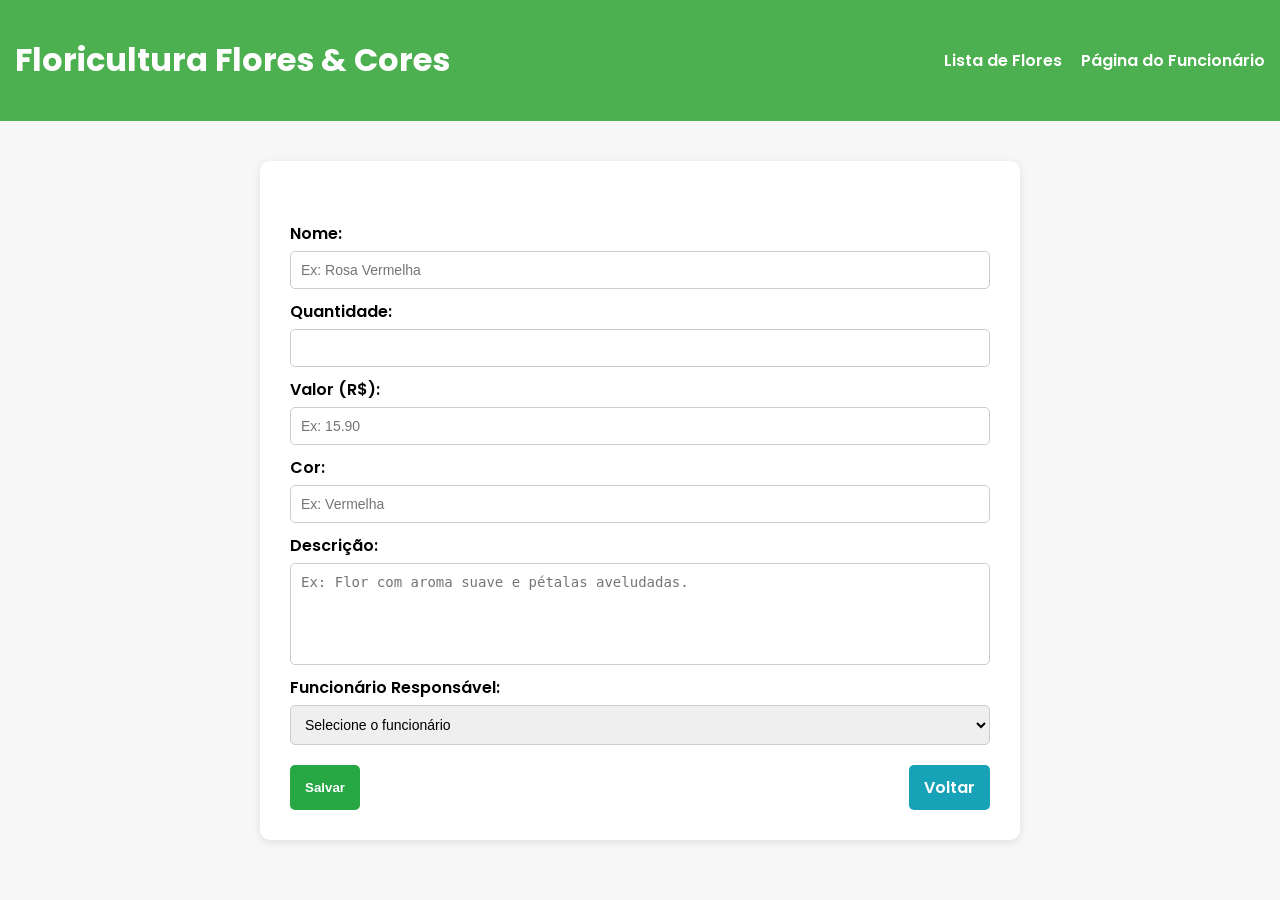
<file: src/main/resources/templates/funcionario/cadastrarFlor.html>
<!DOCTYPE html>
<html lang="pt-BR" xmlns:th="http://www.thymeleaf.org">
<head>
    <meta charset="UTF-8">
    <meta name="viewport" content="width=device-width, initial-scale=1.0">
    <title th:text="${flor.id} != null ? 'Editar Flor' : 'Cadastrar Flor'">Cadastrar Flor</title>
    <link href="https://fonts.googleapis.com/css2?family=Poppins:wght@400;600&display=swap" rel="stylesheet">
    <link href="https://cdnjs.cloudflare.com/ajax/libs/font-awesome/5.15.4/css/all.min.css" rel="stylesheet">
    <link rel="stylesheet" th:href="@{/estilo.css}">
    <style>
        body { font-family: 'Poppins', sans-serif; margin: 0; padding: 0; background-color: #f7f7f7; }
        .container { max-width: 700px; margin: 40px auto; padding: 30px; background: white; border-radius: 10px; box-shadow: 0 2px 8px rgba(0,0,0,0.1); }
        h2 { text-align: center; color: #4CAF50; margin-bottom: 20px; }
        form { display: flex; flex-direction: column; }
        label { font-weight: 600; margin-top: 10px; }
        input, select, textarea {
            padding: 10px;
            margin-top: 5px;
            border-radius: 5px;
            border: 1px solid #ccc;
            font-size: 14px;
        }
        textarea { resize: none; height: 80px; }
        .btn-container {
            display: flex;
            justify-content: space-between;
            margin-top: 20px;
        }
        .btn {
            padding: 10px 15px;
            border: none;
            border-radius: 5px;
            color: white;
            font-weight: 600;
            cursor: pointer;
            transition: 0.3s;
        }
        .btn-salvar { background-color: #28a745; }
        .btn-salvar:hover { background-color: #218838; }
        .btn-voltar { background-color: #17a2b8; }
        .btn-voltar:hover { background-color: #138496; }
        header {
            background-color: #4CAF50;
            padding: 15px;
            color: white;
            display: flex;
            justify-content: space-between;
            align-items: center;
        }
        header h1 a {
            color: white;
            text-decoration: none;
        }
        .nav-central a {
            margin-left: 15px;
            color: white;
            text-decoration: none;
            font-weight: 600;
        }
    </style>
</head>
<body>

<header>
    <h1><a th:href="@{/inicio}">Floricultura Flores & Cores</a></h1>
    <nav class="nav-central">
        <a th:href="@{/flor}">Lista de Flores</a>
        <a th:href="@{/paginaFuncionario}">Página do Funcionário</a>
    </nav>
</header>

<div class="container">
    <h2 th:text="${flor.id} != null ? 'Editar Flor' : 'Cadastrar Nova Flor'"></h2>

    <form th:action="@{/flor/salvar}" th:object="${flor}" method="post">
        <input type="hidden" th:field="*{id}">

        <label for="nome">Nome:</label>
        <input type="text" id="nome" th:field="*{nome}" placeholder="Ex: Rosa Vermelha" required>

        <label for="quantidade">Quantidade:</label>
        <input type="number" id="quantidade" th:field="*{quantidade}" min="0" required>

        <label for="valor">Valor (R$):</label>
        <input type="number" id="valor" step="0.01" th:field="*{valor}" placeholder="Ex: 15.90" required>

        <label for="cor">Cor:</label>
        <input type="text" id="cor" th:field="*{cor}" placeholder="Ex: Vermelha" required>

        <label for="descricao">Descrição:</label>
        <textarea id="descricao" th:field="*{descricao}" placeholder="Ex: Flor com aroma suave e pétalas aveludadas."></textarea>

        <label for="funcionario">Funcionário Responsável:</label>
        <select id="funcionario" th:field="*{funcionario}" required>
            <option value="">Selecione o funcionário</option>
            <option th:each="func : ${funcionarios}"
                    th:value="${func}"
                    th:text="${func.nome}"></option>
        </select>

        <div class="btn-container">
            <button type="submit" class="btn btn-salvar">Salvar</button>
            <a th:href="@{/flor}" class="btn btn-voltar">Voltar</a>
        </div>
    </form>
</div>

</body>
</html>
</file>
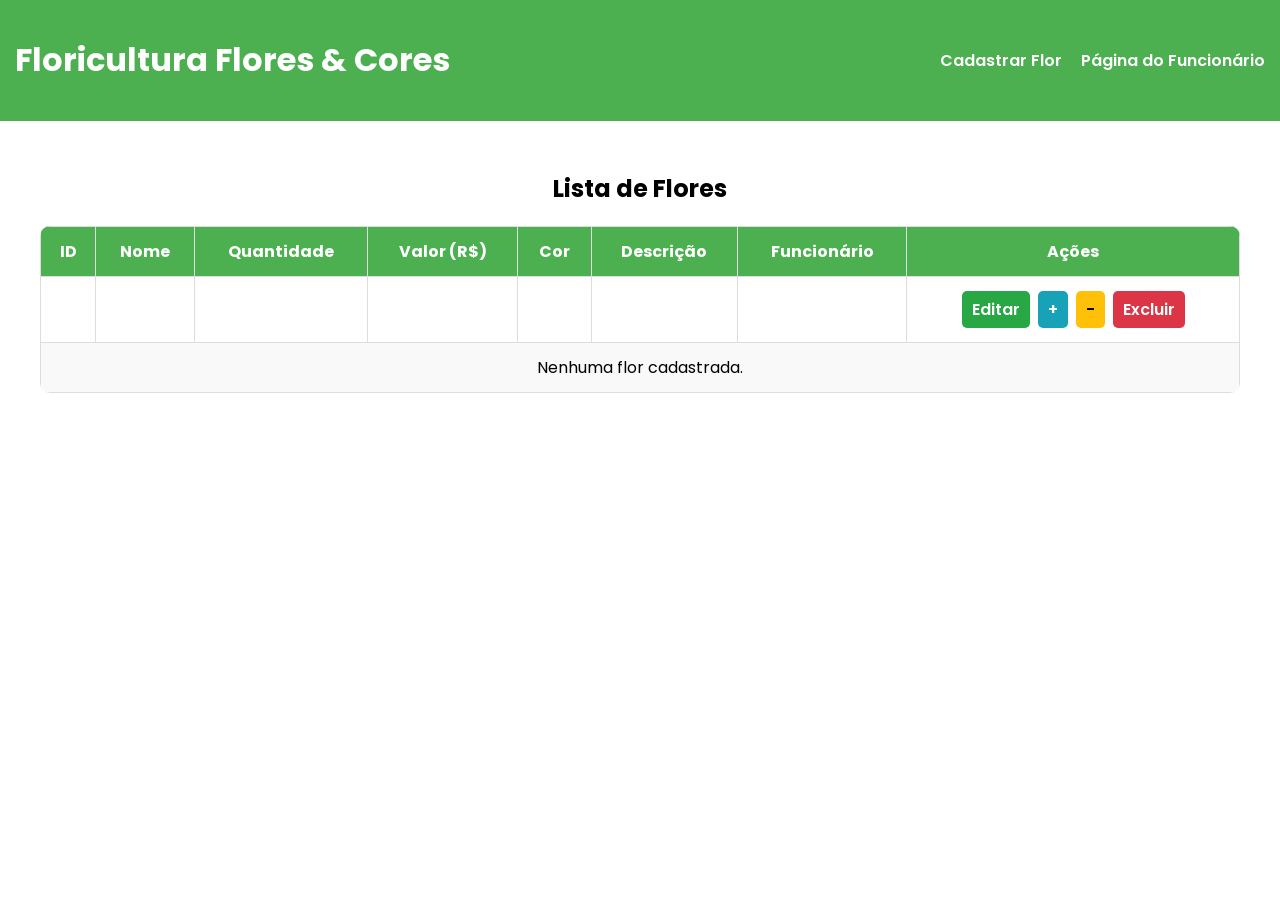
<file: src/main/resources/templates/funcionario/listarFlor.html>
<!DOCTYPE html>
<html lang="pt-BR" xmlns:th="http://www.thymeleaf.org">
<head>
    <meta charset="UTF-8">
    <meta name="viewport" content="width=device-width, initial-scale=1.0">
    <title>Lista de Flores - Floricultura Flores & Cores</title>
    <link href="https://fonts.googleapis.com/css2?family=Poppins:wght@400;600&display=swap" rel="stylesheet">
    <link href="https://cdnjs.cloudflare.com/ajax/libs/font-awesome/5.15.4/css/all.min.css" rel="stylesheet">
    <link rel="stylesheet" th:href="@{/estilo.css}">
    <style>
        body { font-family: 'Poppins', sans-serif; margin: 0; padding: 0; }
        .container { max-width: 1200px; margin: 20px auto; padding: 10px; }
        h2 { text-align: center; margin-bottom: 20px; }

        table {
            width: 100%;
            border-collapse: collapse;
            border-radius: 10px;
            overflow: hidden;
        }

        th, td {
            border: 1px solid #ddd;
            padding: 12px;
            text-align: center;
        }

        th {
            background-color: #4CAF50;
            color: white;
        }

        tr:nth-child(even) { background-color: #f9f9f9; }

        .btn-acao {
            padding: 6px 10px;
            border-radius: 5px;
            text-decoration: none;
            color: white;
            font-weight: 600;
            transition: 0.3s;
            display: inline-block;
            margin: 2px;
        }

        .btn-editar { background-color: #28a745; }
        .btn-editar:hover { background-color: #218838; }

        .btn-aumentar { background-color: #17a2b8; }
        .btn-aumentar:hover { background-color: #138496; }

        .btn-diminuir { background-color: #ffc107; color: black; }
        .btn-diminuir:hover { background-color: #e0a800; }

        .btn-excluir { background-color: #dc3545; }
        .btn-excluir:hover { background-color: #c82333; }

        header {
            background-color: #4CAF50;
            padding: 15px;
            color: white;
            display: flex;
            justify-content: space-between;
            align-items: center;
        }

        header h1 a {
            color: white;
            text-decoration: none;
        }

        .nav-central a {
            margin-left: 15px;
            color: white;
            text-decoration: none;
            font-weight: 600;
        }
    </style>
</head>
<body>

<header>
    <h1><a th:href="@{/inicio}">Floricultura Flores & Cores</a></h1>
    <nav class="nav-central">
        <a th:href="@{/flor/novo}">Cadastrar Flor</a>
        <a th:href="@{/paginaFuncionario}">Página do Funcionário</a>
    </nav>
</header>

<div class="container">
    <h2>Lista de Flores</h2>

    <table>
        <thead>
        <tr>
            <th>ID</th>
            <th>Nome</th>
            <th>Quantidade</th>
            <th>Valor (R$)</th>
            <th>Cor</th>
            <th>Descrição</th>
            <th>Funcionário</th>
            <th>Ações</th>
        </tr>
        </thead>
        <tbody>
        <!-- Exibe as flores cadastradas -->
        <tr th:each="flor : ${flores}">
            <td th:text="${flor.id}"></td>
            <td th:text="${flor.nome}"></td>
            <td th:text="${flor.quantidade}"></td>
            <td th:text="${#numbers.formatDecimal(flor.valor, 1, 2)}"></td>
            <td th:text="${flor.cor}"></td>
            <td th:text="${flor.descricao}"></td>
            <td th:text="${flor.funcionario != null ? flor.funcionario.nome : '---'}"></td>
            <td>
                <a th:href="@{/flor/editar/{id}(id=${flor.id})}" class="btn-acao btn-editar">Editar</a>
                <a th:href="@{/flor/aumentar/{id}(id=${flor.id})}" class="btn-acao btn-aumentar">+</a>
                <a th:href="@{/flor/diminuir/{id}(id=${flor.id})}" class="btn-acao btn-diminuir">-</a>
                <a th:href="@{/flor/deletar/{id}(id=${flor.id})}"
                   class="btn-acao btn-excluir"
                   onclick="return confirm('Tem certeza que deseja excluir esta flor?');">
                    Excluir
                </a>
            </td>
        </tr>

        <tr th:if="${#lists.isEmpty(flores)}">
            <td colspan="8">Nenhuma flor cadastrada.</td>
        </tr>
        </tbody>
    </table>
</div>

</body>
</html>
</file>
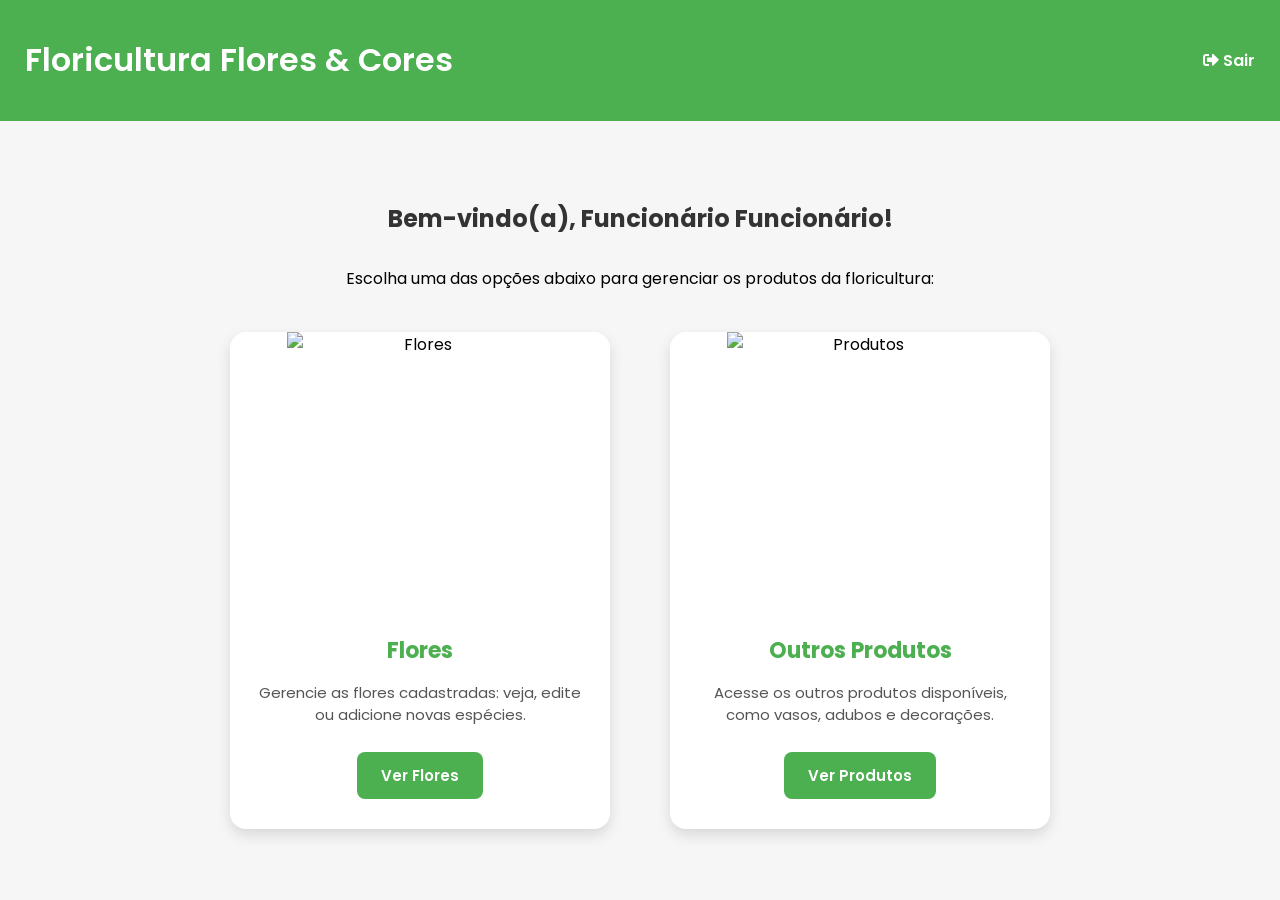
<file: src/main/resources/templates/funcionario/paginaFuncionario.html>
<!DOCTYPE html>
<html lang="pt-BR" xmlns:th="http://www.thymeleaf.org">
<head>
    <meta charset="UTF-8">
    <meta name="viewport" content="width=device-width, initial-scale=1.0">
    <title>Painel do Funcionário - Floricultura Flores & Cores</title>
    <link href="https://fonts.googleapis.com/css2?family=Poppins:wght@400;600&display=swap" rel="stylesheet">
    <link href="https://cdnjs.cloudflare.com/ajax/libs/font-awesome/5.15.4/css/all.min.css" rel="stylesheet">
    <link rel="stylesheet" th:href="@{/estilo.css}">
    <style>
        body {
            font-family: 'Poppins', sans-serif;
            margin: 0;
            padding: 0;
            background-color: #f6f6f6;
        }

        header {
            background-color: #4CAF50;
            padding: 15px 25px;
            color: white;
            display: flex;
            justify-content: space-between;
            align-items: center;
        }

        header h1 a {
            color: white;
            text-decoration: none;
            font-weight: 600;
        }

        .nav-central a {
            color: white;
            margin-left: 20px;
            text-decoration: none;
            font-weight: 600;
        }

        .container {
            max-width: 1200px;
            margin: 40px auto;
            padding: 20px;
            text-align: center;
        }

        h2 {
            margin-bottom: 30px;
            color: #333;
        }

         .cards {
            display: flex;
            justify-content: center;
            gap: 60px;
            flex-wrap: wrap;
        }

        .card {
            background-color: white;
            border-radius: 16px;
            box-shadow: 0 6px 14px rgba(0,0,0,0.12);
            width: 380px; /* aumentado */
            overflow: hidden;
            transition: transform 0.3s ease, box-shadow 0.3s ease;
            text-align: center;
        }

        .card:hover {
            transform: translateY(-10px);
            box-shadow: 0 10px 20px rgba(0,0,0,0.2);
        }

        .card img {
            width: 70%;
            height: 250px; /* aumentado */
            object-fit: cover;
            object-position: center center;
            margin: 0 auto;
            display: block;

        }

        .card-content {
            padding: 30px 25px; /* aumentado */
        }

        .card-content h3 {
            color: #4CAF50;
            margin-bottom: 12px;
            font-size: 22px;
        }

        .card-content p {
            color: #555;
            margin-bottom: 25px;
            font-size: 15px;
            line-height: 1.5;
        }

        .btn-card {
            display: inline-block;
            background-color: #4CAF50;
            color: white;
            padding: 12px 24px;
            border-radius: 8px;
            font-weight: 600;
            font-size: 15px;
            text-decoration: none;
            transition: 0.3s;
        }

        .btn-card:hover {
            background-color: #43a047;
        }

        footer {
            margin-top: 50px;
            background-color: #4CAF50;
            color: white;
            text-align: center;
            padding: 20px;
        }

        footer p {
            margin: 0;
        }

    </style>
</head>
<body>

<header>
    <h1><a th:href="@{/}">Floricultura Flores & Cores</a></h1>
    <nav class="nav-central">
        <a th:href="@{/logout}"><i class="fas fa-sign-out-alt"></i> Sair</a>
    </nav>
</header>

<div class="container">
    <h2>
        Bem-vindo(a),
        <span th:if="${usuarioLogado != null}" th:text="${usuarioLogado.nome}">Funcionário</span>
        <span th:unless="${usuarioLogado != null}">Funcionário</span>!
    </h2>
    <p>Escolha uma das opções abaixo para gerenciar os produtos da floricultura:</p>
    <br>

    <div class="cards">
        <!-- Card de Flores -->
        <div class="card">
            <img th:src="@{/img/florr.jpg}" style="display: block;" alt="Flores">
            <div class="card-content">
                <h3>Flores</h3>
                <p>Gerencie as flores cadastradas: veja, edite ou adicione novas espécies.</p>
                <a th:href="@{/flores}" class="btn-card">Ver Flores</a>
            </div>
        </div>

        <!-- Card de Outros Produtos -->
        <div class="card">
            <img th:src="@{/img/ursinho.jpg}" style="display: block;" alt="Produtos">
            <div class="card-content">
                <h3>Outros Produtos</h3>
                <p>Acesse os outros produtos disponíveis, como vasos, adubos e decorações.</p>
                <a th:href="@{/produtos}" class="btn-card">Ver Produtos</a>
            </div>
        </div>
    </div>
</div>

</body>
</html>
</file>
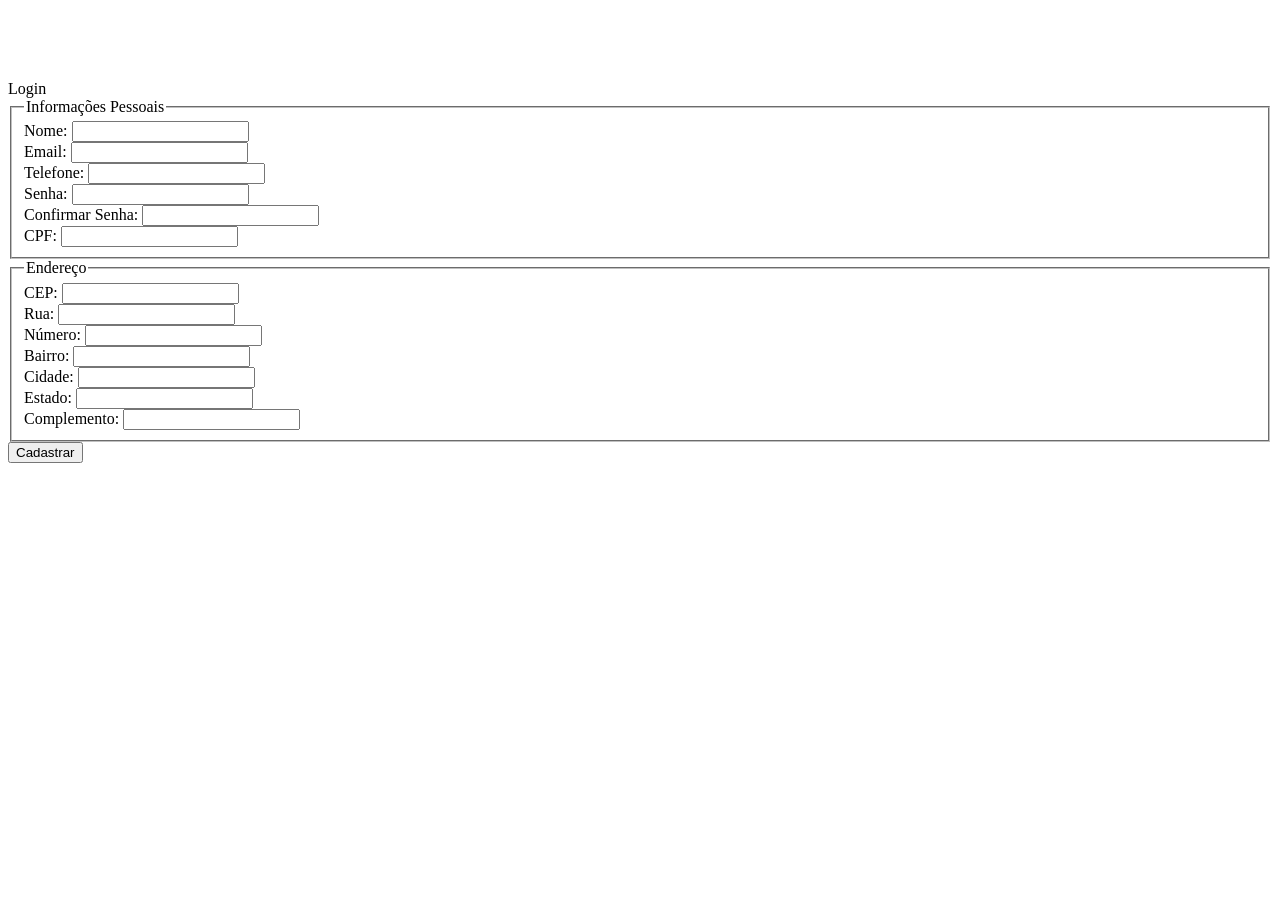
<file: src/main/resources/templates/usuario/cadastrarUsuario.html>
<!DOCTYPE html>
<html lang="pt-BR" xmlns:th="http://www.thymeleaf.org">
<head>
    <meta charset="UTF-8">
    <meta name="viewport" content="width=device-width, initial-scale=1.0">
    <title>Cadastro - Floricultura Flores & Cores</title>
    <link href="https://fonts.googleapis.com/css2?family=Poppins:wght@400;600&display=swap" rel="stylesheet">
    <link rel="stylesheet" th:href="@{../estilo.css}">
    <style>
        .modal-sucesso {
            display: none;
            position: fixed;
            z-index: 999;
            left: 0; top: 0;
            width: 100%; height: 100%;
            background-color: rgba(0, 0, 0, 0.4);
            justify-content: center;
            align-items: center;
            font-family: 'Poppins', sans-serif;
        }
        .modal-conteudo {
            background-color: #fff;
            padding: 30px;
            border-radius: 12px;
            text-align: center;
            box-shadow: 0 4px 10px rgba(0,0,0,0.3);
            max-width: 350px;
        }
        .modal-conteudo h2 { color: #4CAF50; margin-bottom: 15px; }
        .modal-conteudo button {
            background-color: #4CAF50;
            border: none;
            color: white;
            padding: 10px 20px;
            border-radius: 8px;
            cursor: pointer;
            font-weight: 600;
        }
        .modal-conteudo button:hover { background-color: #45a049; }
    </style>
</head>
<body class="teste">

<header>
    <h1><a th:href="@{/}" style="text-decoration: none; color: white;">Floricultura Flores & Cores</a></h1>
    <nav class="nav-central">
        <a th:href="@{/login}">Login</a>
    </nav>
</header>

<form class="container-cadastro" th:action="@{/usuarios/salvar}" method="POST" th:object="${usuario}">
    <fieldset class="campo">
        <legend>Informações Pessoais</legend>
        <div class="campo-grupo">
            <div class="campo">
                <label for="nome">Nome:</label>
                <input type="text" id="nome" th:field="*{nome}" required minlength="3">
            </div>

            <div class="campo">
                <label for="email">Email:</label>
                <input type="email" id="email" th:field="*{email}" required>
            </div>

            <div class="campo">
                <label for="telefone">Telefone:</label>
                <input type="text"
                       id="telefone"
                       class="numeric"
                       th:field="*{telefone}"
                       required
                       minlength="15"
                       maxlength="15"
                       inputmode="numeric"
                       oninput="somenteDigitos(this)">
            </div>

            <div class="campo">
                <label for="senha">Senha:</label>
                <input type="password" id="senha" th:field="*{senha}" required minlength="6">
            </div>

            <div class="campo">
                <label for="confirmarSenha">Confirmar Senha:</label>
                <input type="password" id="confirmarSenha" required minlength="6">
            </div>

            <div class="campo">
                <label for="cpf">CPF:</label>
                <input type="text"
                       id="cpf"
                       class="numeric"
                       th:field="*{cpf}"
                       required
                       minlength="11"
                       maxlength="14"
                       inputmode="numeric"
                       oninput="somenteDigitos(this)">
            </div>
        </div>
    </fieldset>

    <fieldset class="campo">
        <legend>Endereço</legend>
        <div class="campo-grupo">
            <div class="campo">
                <label for="cep">CEP:</label>
                <input type="text" id="cep" th:field="*{cep}" required>
            </div>
            <div class="campo">
                <label for="rua">Rua:</label>
                <input type="text" id="rua" th:field="*{rua}" required>
            </div>
            <div class="campo">
                <label for="numero">Número:</label>
                <input type="text" id="numero"  th:field="*{numero}" required>
            </div>
            <div class="campo">
                <label for="bairro">Bairro:</label>
                <input type="text" id="bairro" th:field="*{bairro}" required>
            </div>
            <div class="campo">
                <label for="cidade">Cidade:</label>
                <input type="text" id="cidade" th:field="*{cidade}" required>
            </div>
            <div class="campo">
                <label for="estado">Estado:</label>
                <input type="text" id="estado" th:field="*{estado}" required>
            </div>
            <div class="campo">
                <label for="complemento">Complemento:</label>
                <input type="text" id="complemento" th:field="*{complemento}">
            </div>
        </div>
    </fieldset>

    <input type="hidden" th:field="*{tipoUsuario}" value="comum">

    <button type="submit">Cadastrar</button>
</form>

<div class="modal-sucesso" id="modalSucesso" th:if="${sucesso}">
    <div class="modal-conteudo">
        <h2>Usuário Cadastrado Com Sucesso!</h2>
        <button onclick="window.location.href='../login'">OK</button>
    </div>
</div>

<script th:inline="javascript">
    /*<![CDATA[*/
    const sucesso = /*[[${sucesso}]]*/ false;
    if (sucesso) {
        document.getElementById("modalSucesso").style.display = "flex";
    }
    /*]]>*/
</script>

</body>
</html>
</file>
